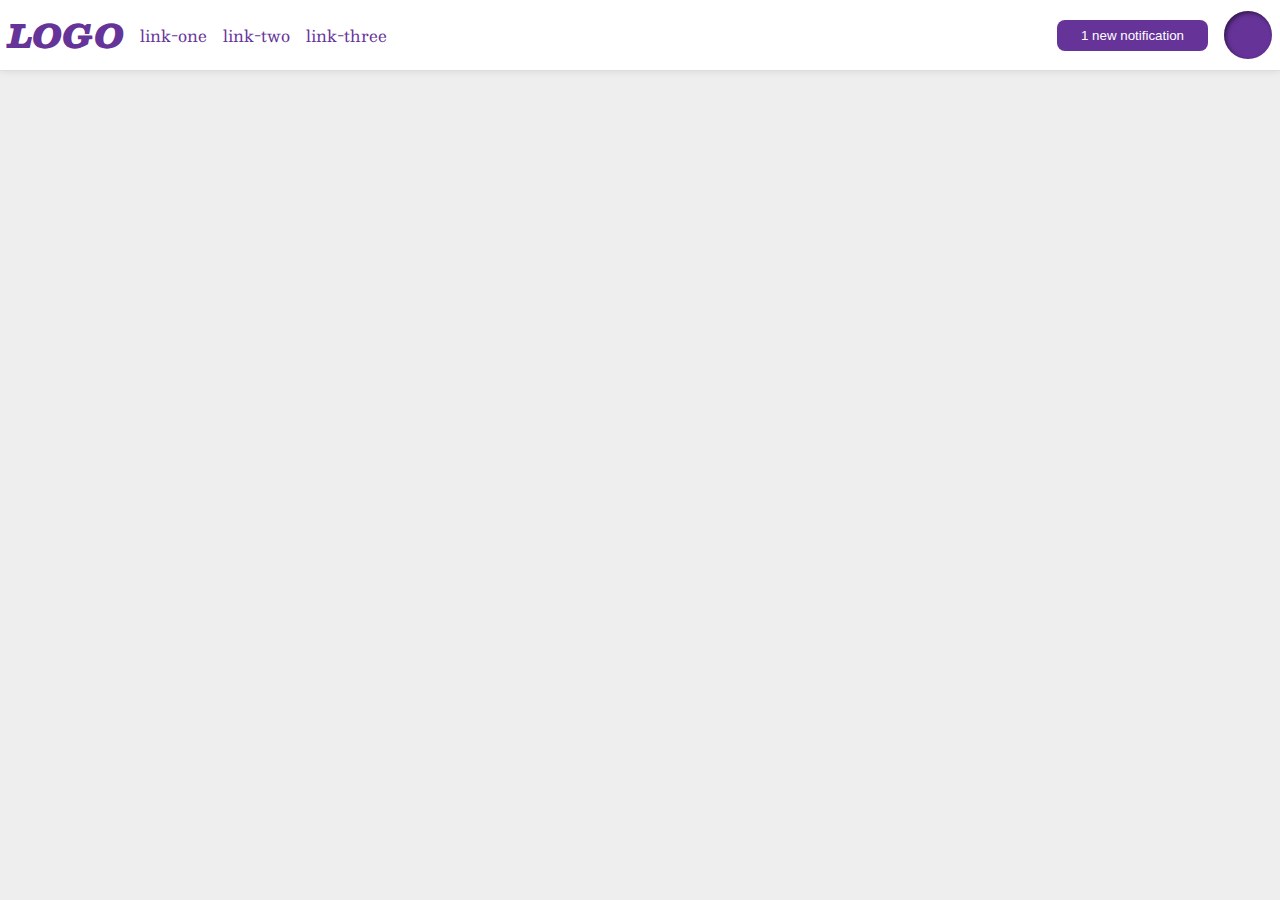
<file: foundations/flex/03-flex-header-2/index.html>
<!DOCTYPE html>
<html lang="en">
  <head>
    <meta charset="UTF-8">
    <meta http-equiv="X-UA-Compatible" content="IE=edge">
    <meta name="viewport" content="width=device-width, initial-scale=1.0">
    <title>Flex Header 2</title>
    <link rel="stylesheet" href="style.css">
  </head>
  <body>
    <div class="header">
      <div class="left">
      <div class="logo">
        LOGO
      </div>
      <ul class="links">
        <li><a href="https://google.com">link-one</a></li>
        <li><a href="https://google.com">link-two</a></li>
        <li><a href="https://google.com">link-three</a></li>
      </ul>
    </div>
    <div class="right">
      <button class="notifications">
        1 new notification
      </button>
      <div class="profile-image"></div>
    </div>
  </div>
  </body>
</html>
</file>
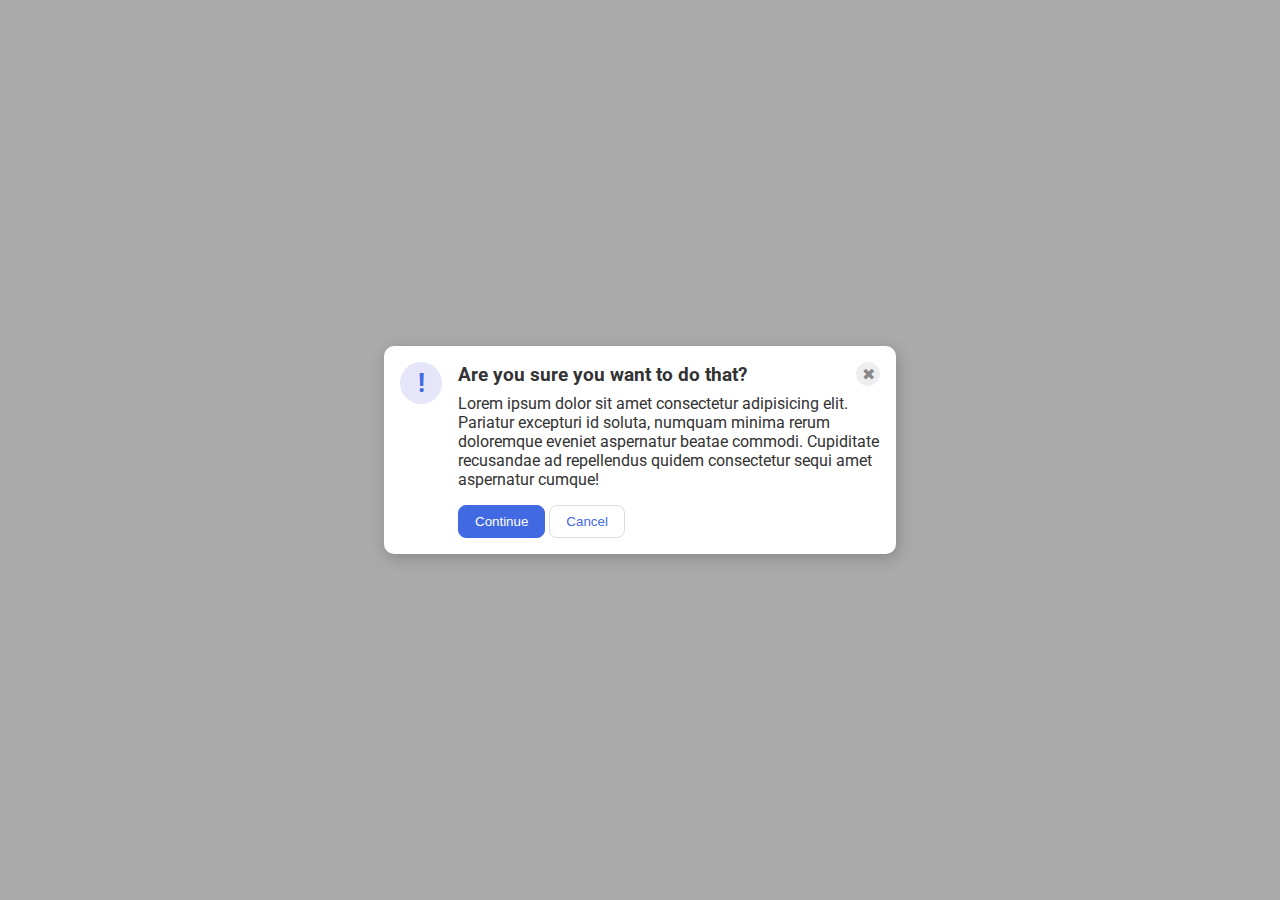
<file: foundations/flex/05-flex-modal/index.html>
<!DOCTYPE html>
<html lang="en">
  <head>
    <meta charset="UTF-8">
    <meta http-equiv="X-UA-Compatible" content="IE=edge">
    <meta name="viewport" content="width=device-width, initial-scale=1.0">
    <link rel="stylesheet" href="style.css">
    <title>Modal</title>
  </head>
  <body>
    <div class="modal">
      <div class="icon">!</div>

      <div class="container">

      <div class="header">Are you sure you want to do that?
      <button class="close-button">✖</button>
    </div>
    
      <div class="text">Lorem ipsum dolor sit amet consectetur adipisicing elit. Pariatur excepturi id soluta, numquam minima rerum doloremque eveniet aspernatur beatae commodi. Cupiditate recusandae ad repellendus quidem consectetur sequi amet aspernatur cumque!</div>
      <button class="continue">Continue</button>
      <button class="cancel">Cancel</button>
    </div>
    </div>
  </body>
</html>
</file>
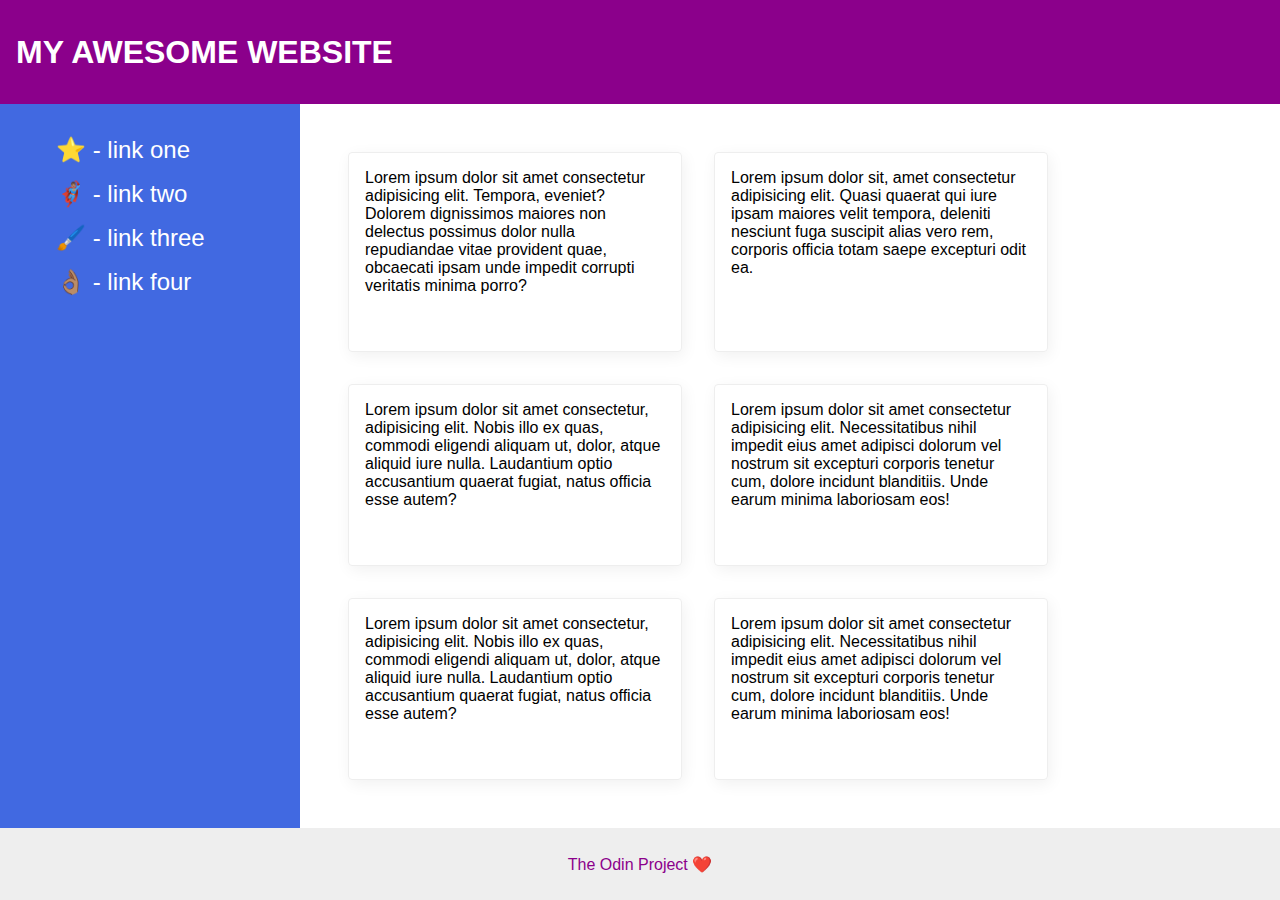
<file: foundations/flex/07-flex-layout-2/index.html>
<!DOCTYPE html>
<html lang="en">
  <head>
    <meta charset="UTF-8">
    <meta http-equiv="X-UA-Compatible" content="IE=edge">
    <meta name="viewport" content="width=device-width, initial-scale=1.0">
    <title>The Holy Grail</title>
    <link rel="stylesheet" href="style.css">
  </head>
  <body>
    <div class="header">
      MY AWESOME WEBSITE
    </div>
    <div class="body">
    <div class="sidebar">
      <ul>
        <li><a href="#">⭐ - link one</a></li>
        <li><a href="#">🦸🏽‍♂️ - link two</a></li>
        <li><a href="#">🖌️ - link three</a></li>
        <li><a href="#">👌🏽 - link four</a></li>
      </ul>
    </div>

<div class="container">
    <div class="card">Lorem ipsum dolor sit amet consectetur adipisicing elit. Tempora, eveniet? Dolorem dignissimos maiores non delectus possimus dolor nulla repudiandae vitae provident quae, obcaecati ipsam unde impedit corrupti veritatis minima porro?</div>
    <div class="card">Lorem ipsum dolor sit, amet consectetur adipisicing elit. Quasi quaerat qui iure ipsam maiores velit tempora, deleniti nesciunt fuga suscipit alias vero rem, corporis officia totam saepe excepturi odit ea.</div>
    <div class="card">Lorem ipsum dolor sit amet consectetur, adipisicing elit. Nobis illo ex quas, commodi eligendi aliquam ut, dolor, atque aliquid iure nulla. Laudantium optio accusantium quaerat fugiat, natus officia esse autem?</div>
    <div class="card">Lorem ipsum dolor sit amet consectetur adipisicing elit. Necessitatibus nihil impedit eius amet adipisci dolorum vel nostrum sit excepturi corporis tenetur cum, dolore incidunt blanditiis. Unde earum minima laboriosam eos!</div>
    <div class="card">Lorem ipsum dolor sit amet consectetur, adipisicing elit. Nobis illo ex quas, commodi eligendi aliquam ut, dolor, atque aliquid iure nulla. Laudantium optio accusantium quaerat fugiat, natus officia esse autem?</div>
    <div class="card">Lorem ipsum dolor sit amet consectetur adipisicing elit. Necessitatibus nihil impedit eius amet adipisci dolorum vel nostrum sit excepturi corporis tenetur cum, dolore incidunt blanditiis. Unde earum minima laboriosam eos!</div>
  </div>
</div>
    <div class="footer">
      The Odin Project ❤️
    </div>
  </body>
</html>
</file>
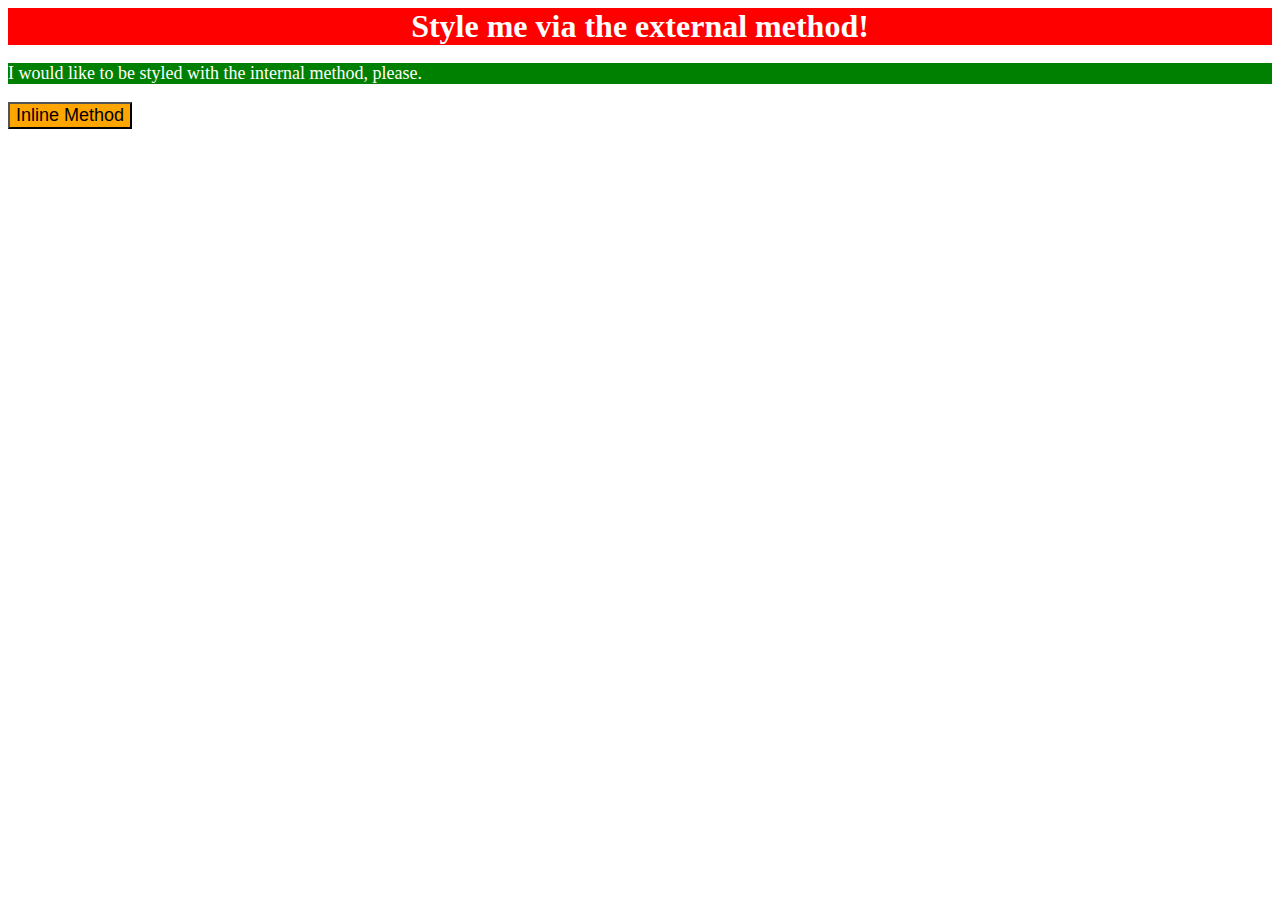
<file: foundations/intro-to-css/01-css-methods/index.html>
<!DOCTYPE html>
<html lang="en">
  <head>
    <meta charset="UTF-8">
    <meta http-equiv="X-UA-Compatible" content="IE=edge">
    <meta name="viewport" content="width=device-width, initial-scale=1.0">
    <title>Methods for Adding CSS</title>
    <link rel="stylesheet" href="styles.css">
    <style>
      p {
        background-color: green;
        color: white;
        font-size: 18px;
      }
      </style>
  </head>
  <body>
    <div>Style me via the external method!</div>
    <p>I would like to be styled with the internal method, please.</p>
    <button style="background-color: orange; font-size: 18px;">Inline Method</button>
  </body>
</html>
</file>
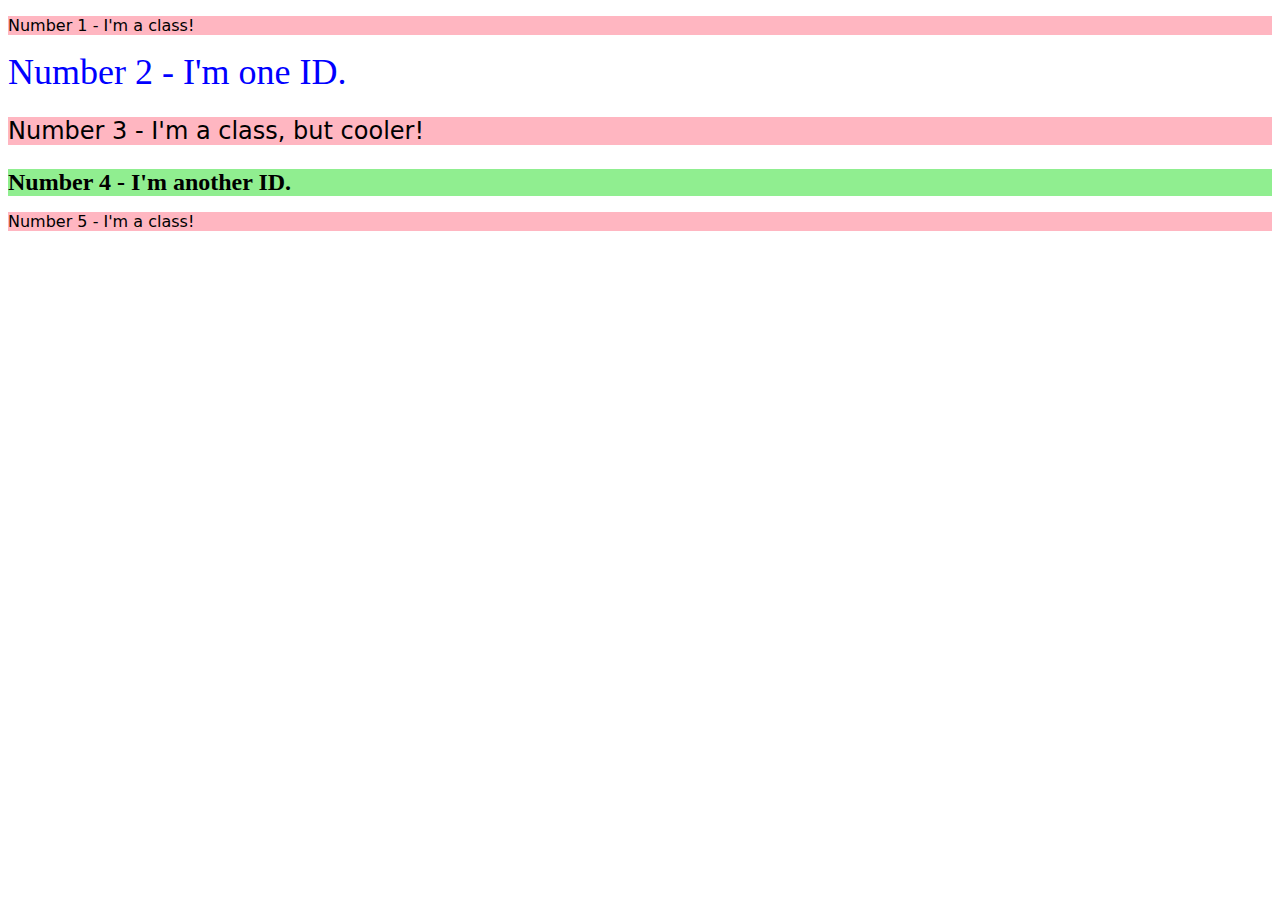
<file: foundations/intro-to-css/02-class-id-selectors/index.html>
<!DOCTYPE html>
<html lang="en">
  <head>
    <meta charset="UTF-8">
    <meta http-equiv="X-UA-Compatible" content="IE=edge">
    <meta name="viewport" content="width=device-width, initial-scale=1.0">
    <title>Class and ID Selectors</title>
    <link rel="stylesheet" href="style.css">
  </head>
  <body>
    <p class="odd-number">Number 1 - I'm a class!</p>
    <div id="two">Number 2 - I'm one ID.</div>
    <p class="odd-number three">Number 3 - I'm a class, but cooler!</p>
    <div id="four">Number 4 - I'm another ID.</div>
    <p class="odd-number">Number 5 - I'm a class!</p>
  </body>
</html>
</file>
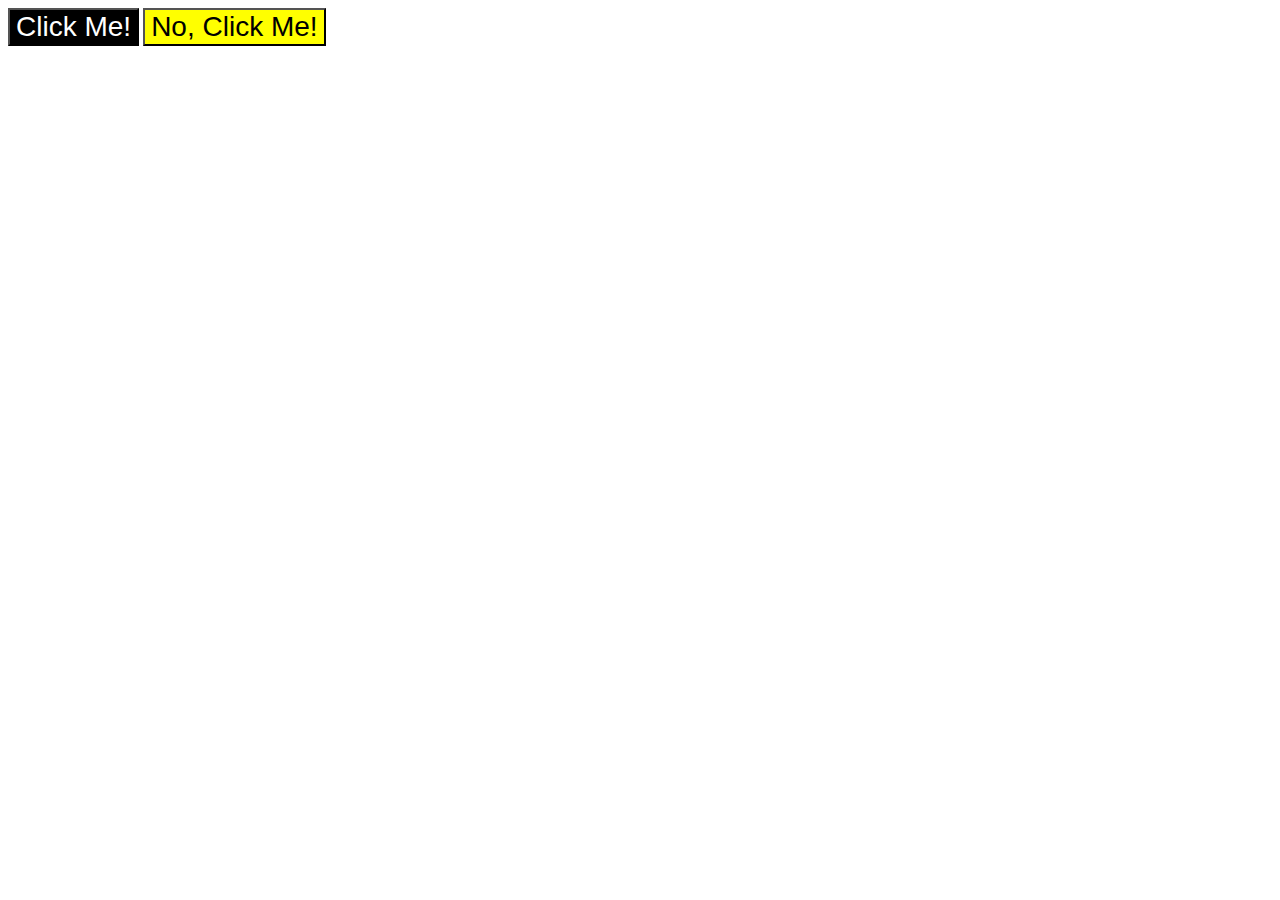
<file: foundations/intro-to-css/03-grouping-selectors/index.html>
<!DOCTYPE html>
<html lang="en">
  <head>
    <meta charset="UTF-8">
    <meta http-equiv="X-UA-Compatible" content="IE=edge">
    <meta name="viewport" content="width=device-width, initial-scale=1.0">
    <title>Grouping Selectors</title>
    <link rel="stylesheet" href="style.css">
  </head>
  <body>
    <button class="click click-me">Click Me!</button>
    <button class="no click-me">No, Click Me!</button>
  </body>
</html>
</file>
<file: foundations/flex/03-flex-header-2/style.css>
/* this is some magical font-importing.  
you'll learn about it later. */
@import url('https://fonts.googleapis.com/css2?family=Besley:ital,wght@0,400;1,900&display=swap');

body {
  margin: 0;
  background: #eee;
  font-family: Besley, serif;
}

.header {
  background: white;
  border-bottom: 1px solid #ddd;
  box-shadow: 0 0 8px rgba(0,0,0,.1);
  display: flex;
  justify-content: space-between;
  padding: 8px;
}

.profile-image {
  background: rebeccapurple;
  box-shadow: inset 2px 2px 4px rgba(0,0,0,.5);
  border-radius: 50%;
  width: 48px;
  height: 48px;
}

.logo {
  color: rebeccapurple;
  font-size: 32px;
  font-weight: 900;
  font-style: italic;
}


button {
  border: none;
  border-radius: 8px;
  background: rebeccapurple;
  color: white;
  padding: 8px 24px;
}

a {
  /* this removes the line under our links */
  text-decoration: none;
  color: rebeccapurple;
}

ul {
  list-style-type: none;
  display: flex;
  margin: 0;;
  padding: 0;
  gap: 16px;
}

.left, .right {
  display: flex;
  align-items: center;;
  gap: 16px;
}
</file>
<file: foundations/flex/05-flex-modal/style.css>
@import url('https://fonts.googleapis.com/css2?family=Roboto:wght@400;700&display=swap');

html, body {
  height: 100%;
}

body {
  font-family: Roboto, sans-serif;
  margin: 0;
  background: #aaa;
  color: #333;
  /* I'll give you this one for free lol */
  display: flex;
  align-items: center;
  justify-content: center;
}

.modal {
  background: white;
  width: 480px;
  border-radius: 10px;
  box-shadow: 2px 4px 16px rgba(0,0,0,.2);
  gap: 16px;
  padding: 16px;
  display: flex;
}

.icon {
  color: royalblue;
  font-size: 26px;
  font-weight: 700;
  background: lavender;
  width: 42px;
  height: 42px;
  border-radius: 50%;
  display: flex;
  align-items: center;
  justify-content: center;
  flex-shrink: 0;
}

.header {
  display: flex;
  justify-content: space-between;
  align-items: center;
  font-weight: bold;
  font-size: larger;
  margin-bottom: 8px;
}

.close-button {
  background: #eee;
  border-radius: 50%;
  color: #888;
  font-weight: 400;
  font-size: 16px;
  height: 24px;
  width: 24px;
  display: flex;
  align-items: center;
  justify-content: center;
  border: 1px solid #eee;
  padding: 0;
}

.text {
  margin-bottom: 16px;
}
button {
  cursor: pointer;
  padding: 8px 16px;
  border-radius: 8px;
}

button.continue {
  background: royalblue;
  border: 1px solid royalblue;
  color: white;
}

button.cancel {
  background: white;
  border: 1px solid #ddd;
  color: royalblue;
}
</file>
<file: foundations/flex/07-flex-layout-2/style.css>
body {
  font-family: -apple-system, BlinkMacSystemFont, 'Segoe UI', Roboto, Oxygen, Ubuntu, Cantarell, 'Open Sans', 'Helvetica Neue', sans-serif;
  margin: 0;
  min-height: 100vh;
  display: flex;
  flex-direction: column;
}

ul {
  list-style: none;
}

a {
  text-decoration: none;
  font-size: 24px;
  color: white;
}

li {
  margin-bottom: 16px;
}

.header {
  height: 72px;
  background: darkmagenta;
  color: white;
  display: flex;
  justify-content: flex-start;
  align-items: center;
  font-weight: 900;
  font-size: 32px;
  margin: 0;
  padding: 16px;
}

.footer {
  height: 72px;
  background: #eee;
  color: darkmagenta;
  display: flex;
  justify-content: center;
  align-items: center;
}

.sidebar {
  height: auto;
  width: 300px;
  background: royalblue;
  box-sizing: border-box;
  padding: 16px;
  flex-grow: 1;
  flex-shrink: 0;
}

.card {
  border: 1px solid #eee;
  box-shadow: 2px 4px 16px rgba(0,0,0,.06);
  border-radius: 4px;
  padding: 16px;
  width: 300px;
}

.container {
  display: flex;
  flex-wrap: wrap;
  gap: 32px;
  padding: 48px;
}

.body {
  display: flex;
  flex: 1;
}
</file>
<file: foundations/intro-to-css/01-css-methods/styles.css>
div {
    background-color: red;
    color: white;
    font-size: 32px;
    text-align: center;
    font-weight: bold;
}
</file>
<file: foundations/intro-to-css/02-class-id-selectors/style.css>
.odd-number,
.three {
    background-color: #ffb6c1;
    font-family: Verdana, "DejaVu Sans", sans-serif;
} 
    

#two {
    color: #0000ff;
    font-size: 36px;
}

.three {
    font-size: 24px;
}

#four {
    background-color: #90ee90;
    font-size: 24px;
    font-weight: bold;
}
</file>
<file: foundations/intro-to-css/03-grouping-selectors/style.css>
.click {
    background-color: #000000;
    color: #ffffff;
}

.no {
    background-color:rgb(255,255,0);
}

.click-me {
    font-size: 28px;
    font-family: Helvetica, "Times New Roman";
    fallback: sans-serif;
}
</file>
